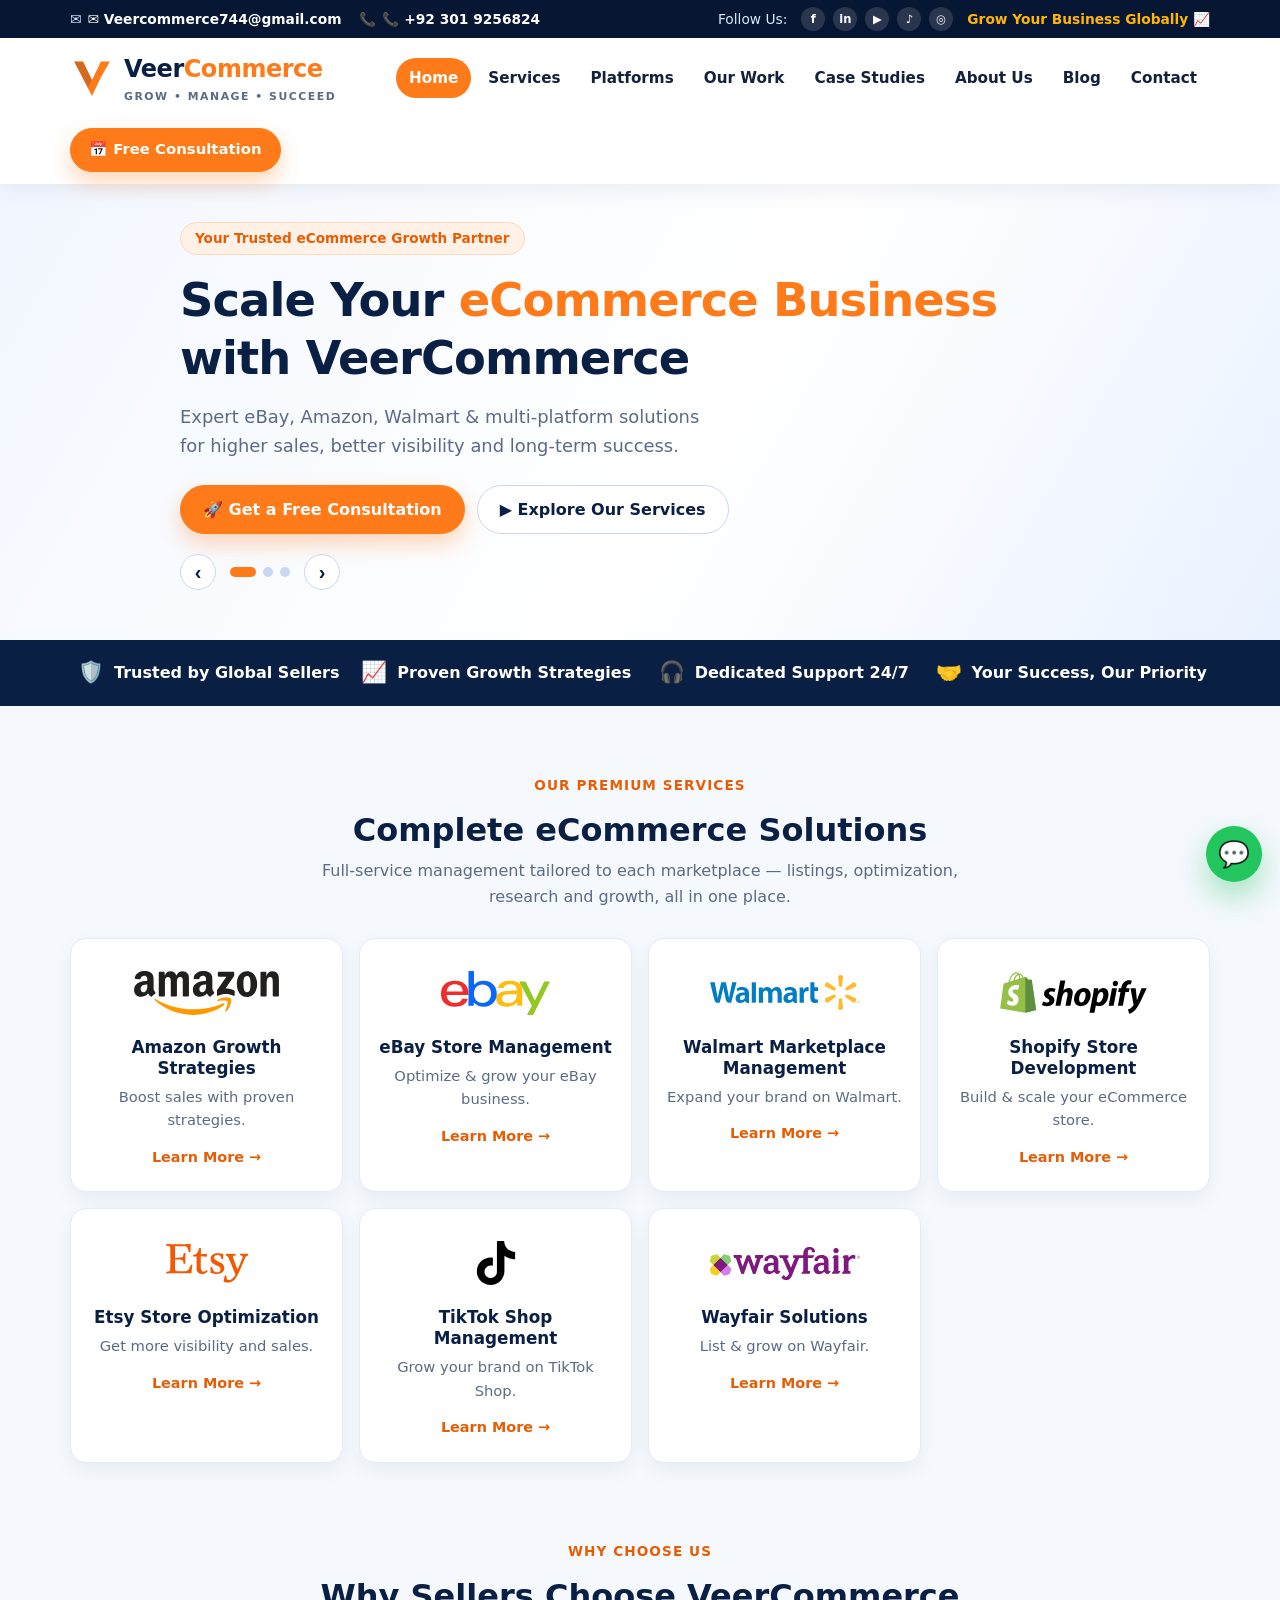
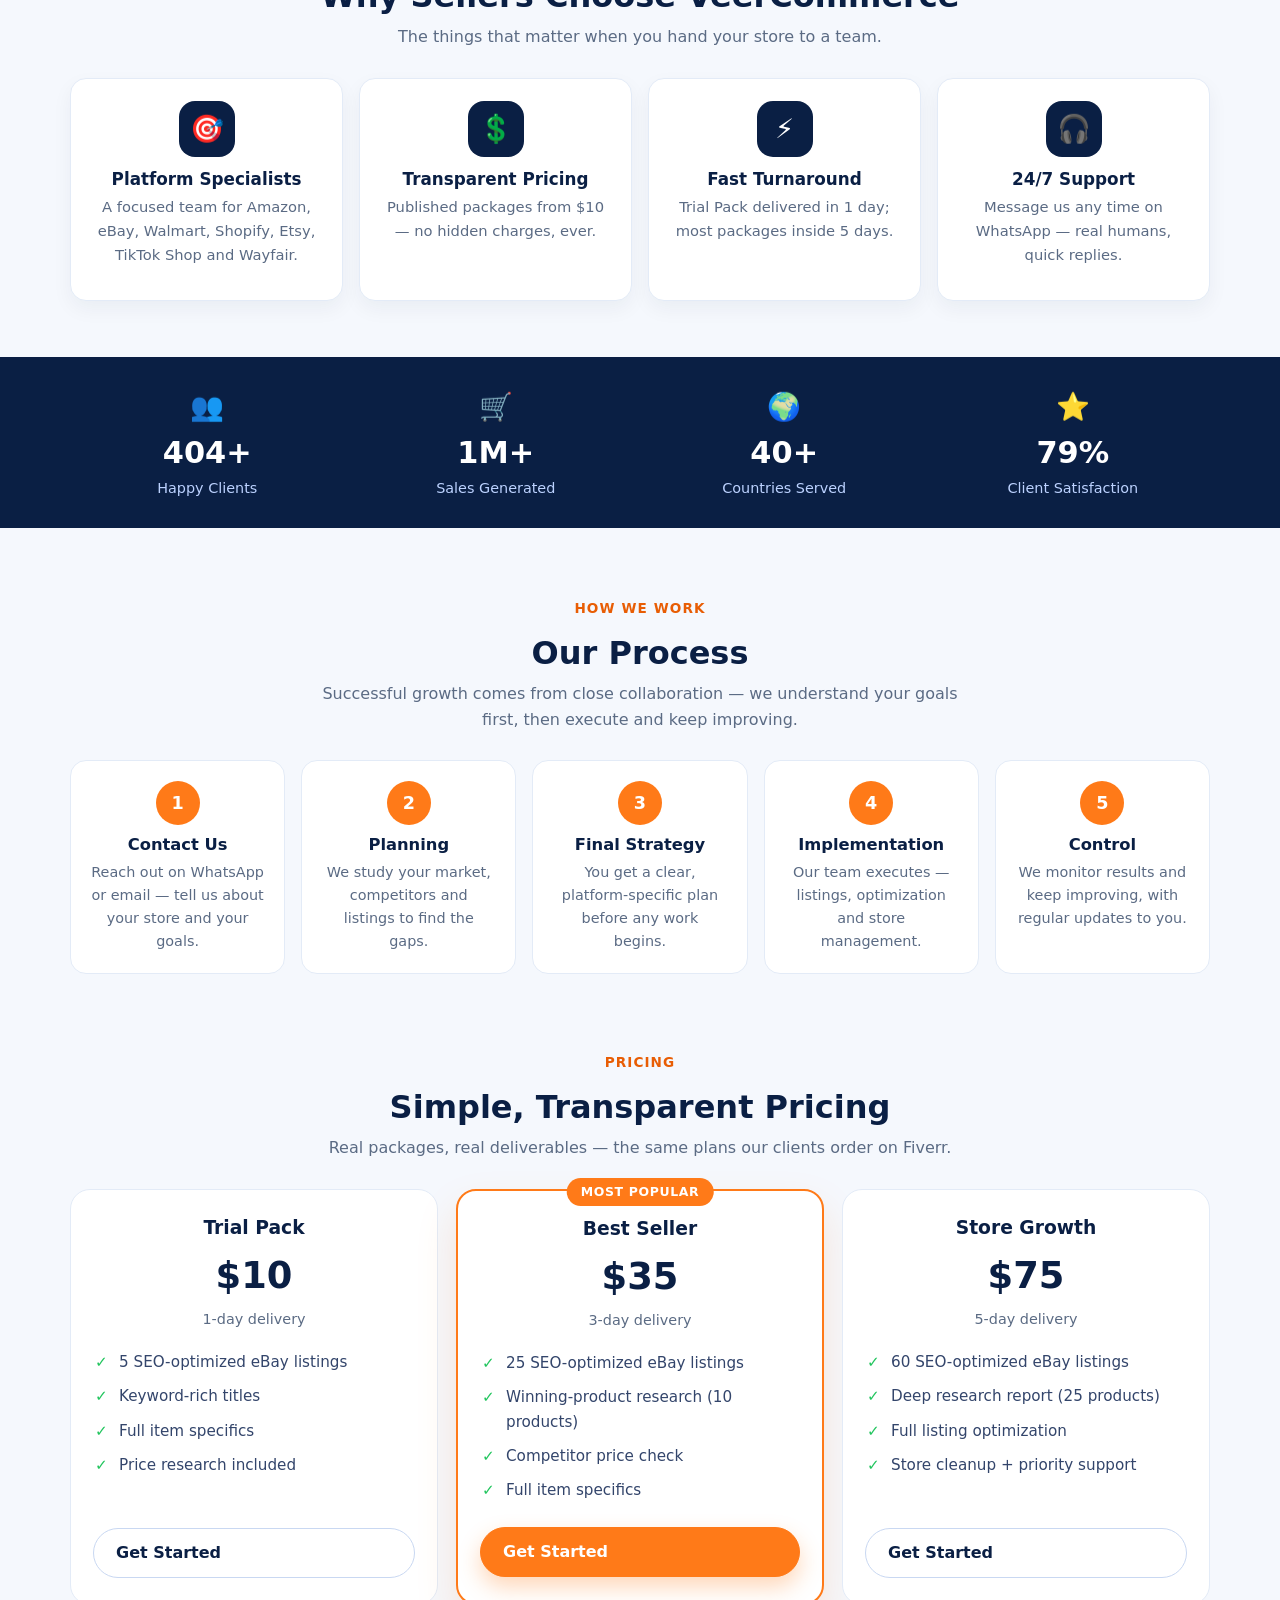
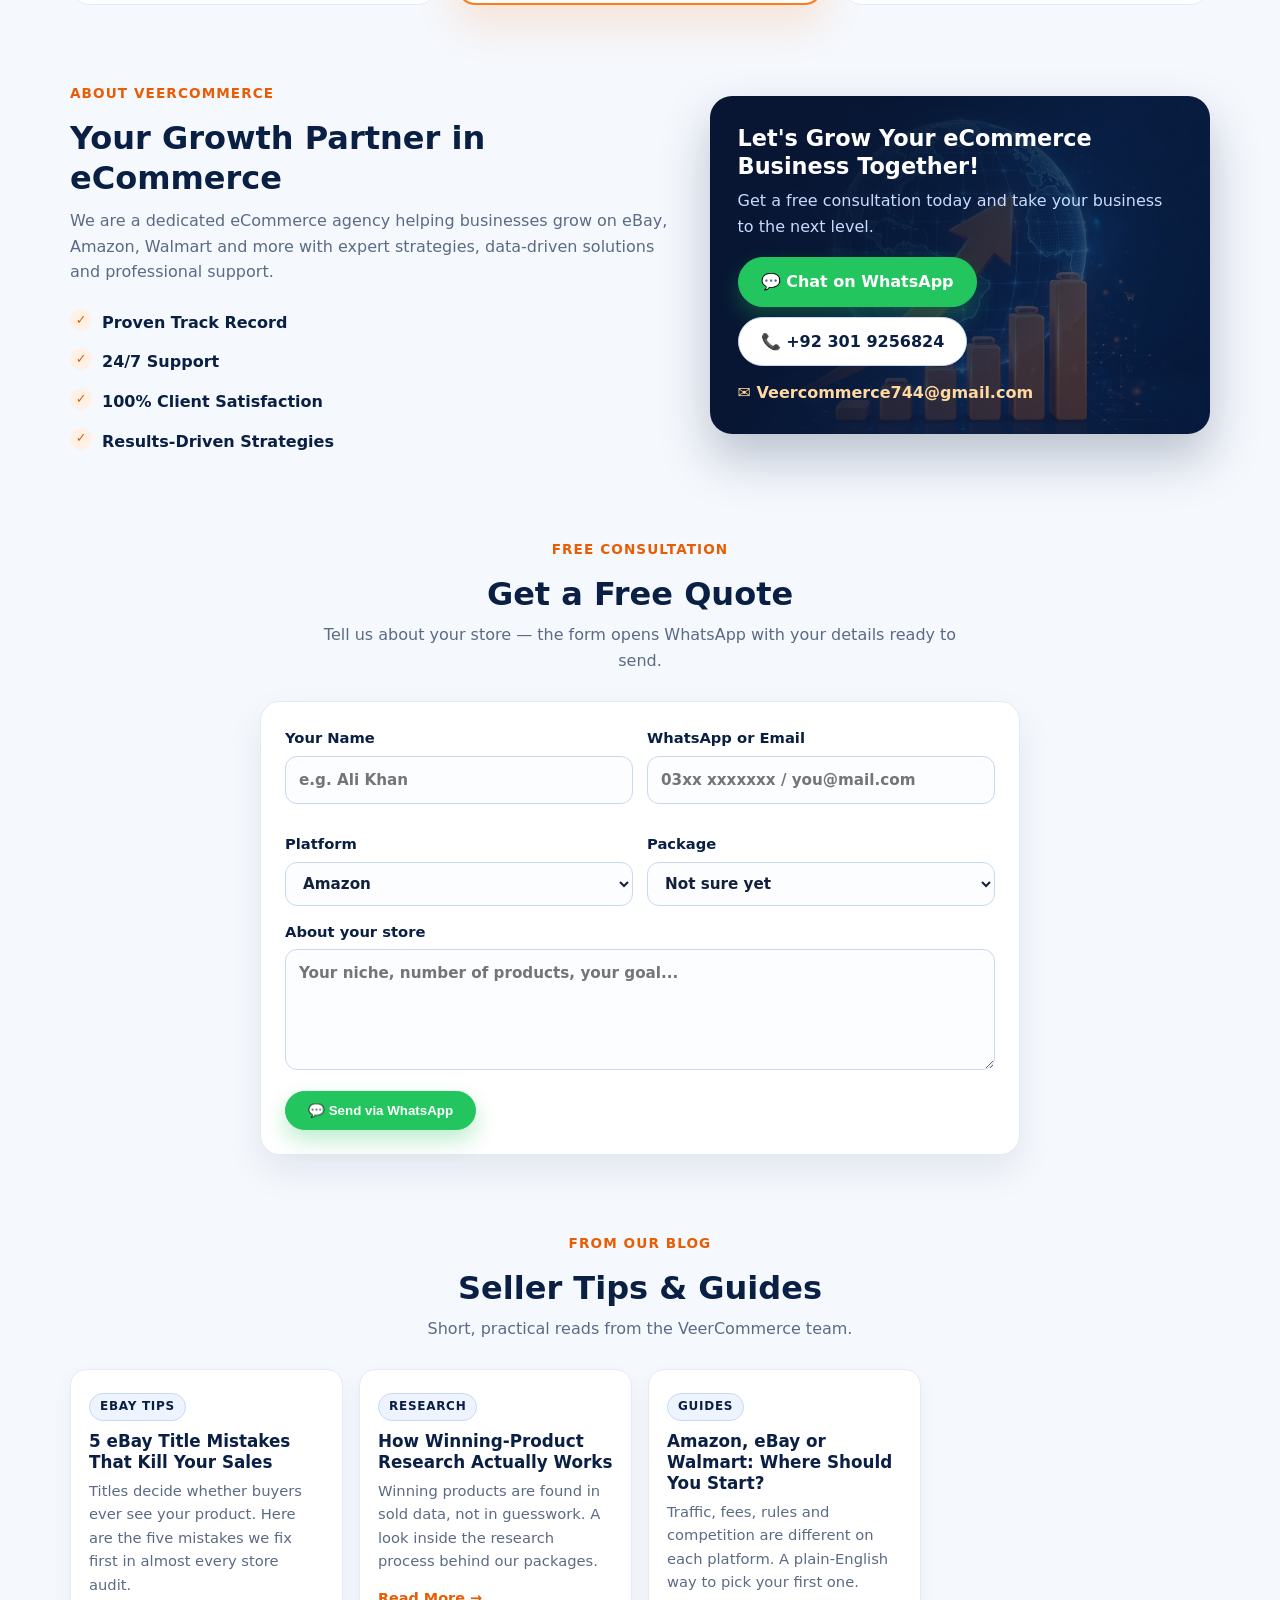
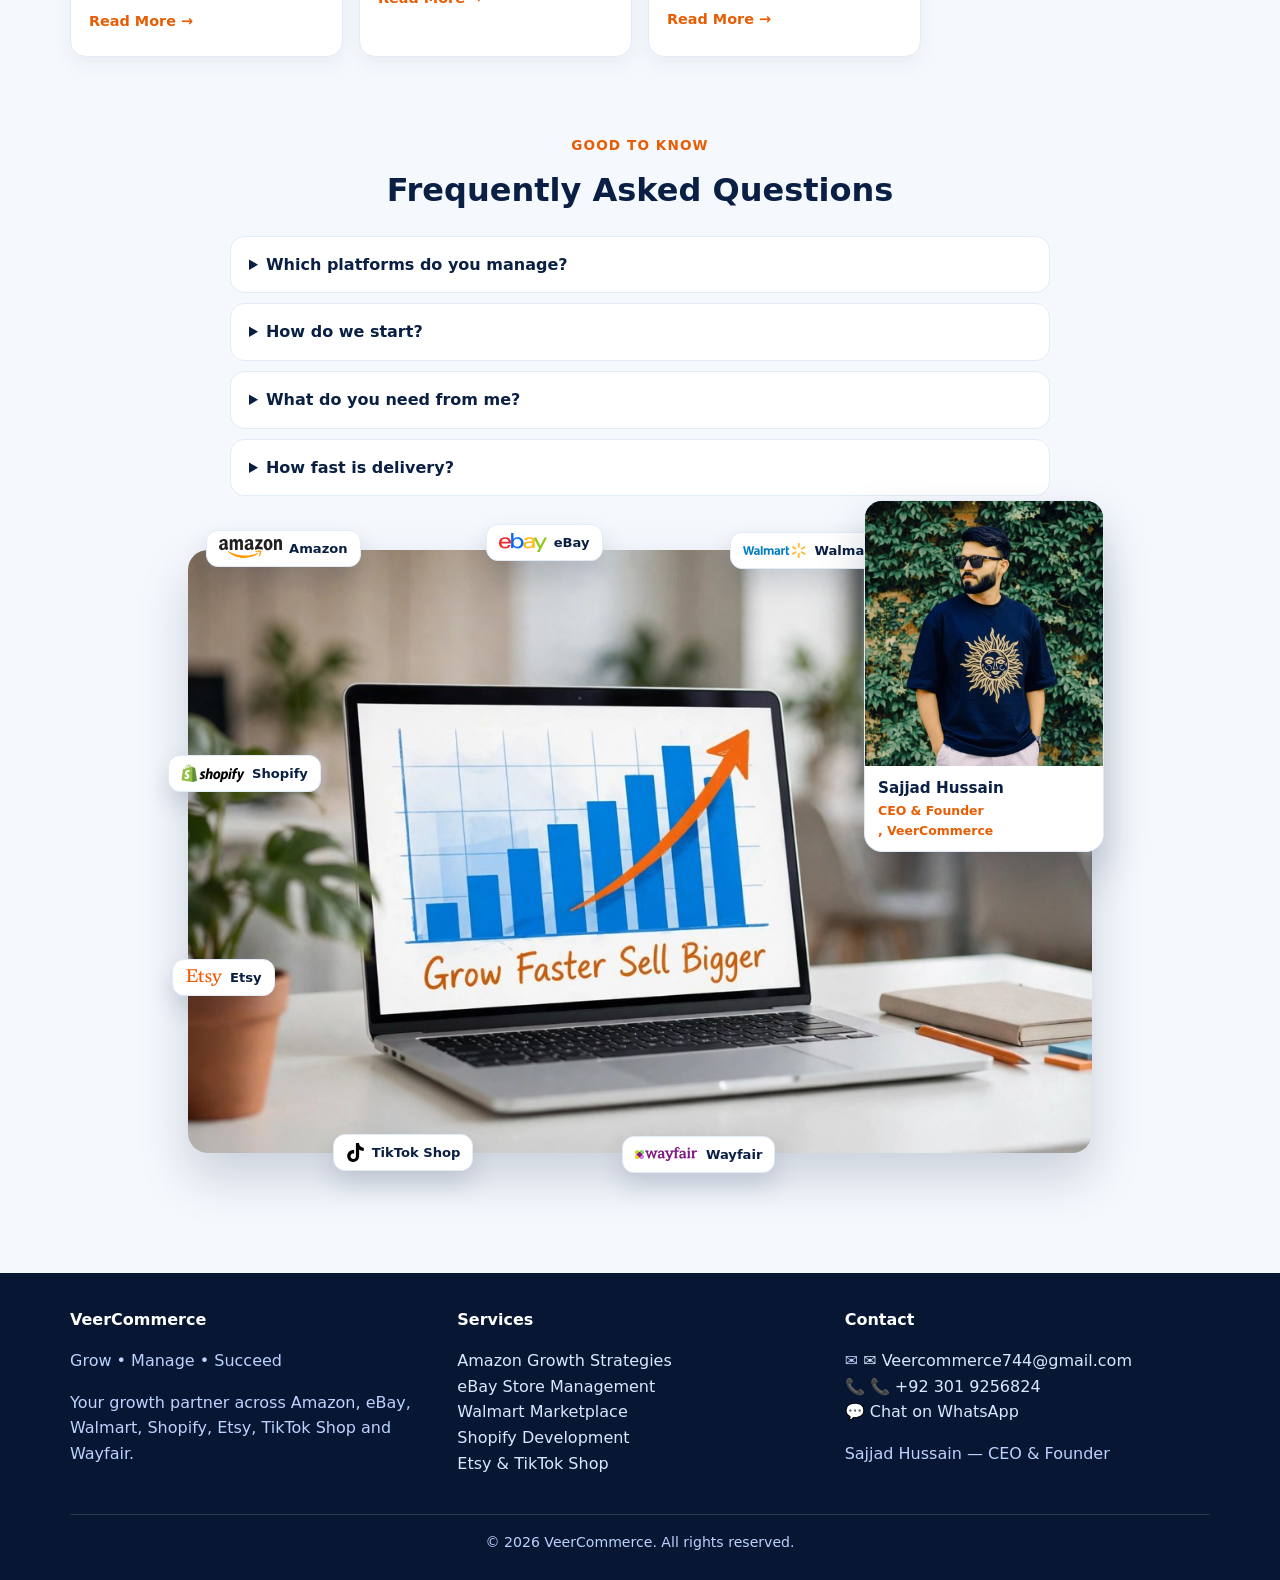
<file: index.html>
<!DOCTYPE html>
<html lang="en">
<head>
<meta charset="UTF-8">
<meta name="viewport" content="width=device-width, initial-scale=1.0">
<title>VeerCommerce — eCommerce Growth Agency for Amazon, eBay, Walmart & More</title>
<meta name="description" content="VeerCommerce helps sellers grow on Amazon, eBay, Walmart, Shopify, Etsy, TikTok Shop and Wayfair: store management, SEO listings, product research and growth strategies. Led by CEO Sajjad Hussain.">
<link rel="stylesheet" href="style.css">
<meta property="og:title" content="VeerCommerce — eCommerce Growth Agency">
<meta property="og:description" content="We manage and grow stores on Amazon, eBay, Walmart, Shopify, Etsy, TikTok Shop and Wayfair. CEO: Sajjad Hussain.">
<meta property="og:type" content="website">
<meta property="og:url" content="https://veercommerce.com/">
<meta property="og:image" content="https://veercommerce.com/images/hero-laptop.jpg">
<script type="application/ld+json">
{"@context":"https://schema.org","@type":"ProfessionalService","name":"VeerCommerce","slogan":"Grow • Manage • Succeed","email":"Veercommerce744@gmail.com","telephone":"+92-301-9256824","url":"https://veercommerce.com/","founder":{"@type":"Person","name":"Sajjad Hussain","jobTitle":"CEO & Founder"},"makesOffer":[{"@type":"Offer","name":"Trial Pack","price":"10","priceCurrency":"USD"},{"@type":"Offer","name":"Best Seller","price":"35","priceCurrency":"USD"},{"@type":"Offer","name":"Store Growth","price":"75","priceCurrency":"USD"}]}
</script>
<link rel="icon" href="data:image/svg+xml,%3Csvg xmlns='http://www.w3.org/2000/svg' viewBox='0 0 64 64'%3E%3Cpath d='M8 10 L32 56 L44 30 L56 10 L44 10 L32 34 L20 10 Z' fill='%23ff7a18'/%3E%3C/svg%3E">
</head>
<body>

<div class="topbar">
  <div class="container">
    <span class="tb-item">✉️ <a data-mail href="#">Veercommerce744@gmail.com</a></span>
    <span class="tb-item">📞 <a data-tel href="#">+92 301 9256824</a></span>
    <div class="tb-right">
      <span>Follow Us:</span>
      <span class="socials">
        <a href="#" aria-label="Facebook">f</a>
        <a href="#" aria-label="LinkedIn">in</a>
        <a href="#" aria-label="YouTube">▶</a>
        <a href="#" aria-label="TikTok">♪</a>
        <a href="#" aria-label="Instagram">◎</a>
      </span>
      <span class="grow" data-topbar-note>Grow Your Business Globally 📈</span>
    </div>
  </div>
</div>

<header class="site-header">
  <div class="container header-inner">
    <a class="logo" href="#home">
      <svg class="logo-mark" viewBox="0 0 64 64" aria-hidden="true"><path d="M6 8 L32 58 L45 31 L58 8 L45 8 L32 35 L19 8 Z" fill="#ff7a18"/><path d="M6 8 L19 8 L32 35 L26 46 Z" fill="#0a1f44" opacity=".18"/></svg>
      <span>
        <span class="logo-name">Veer<span>Commerce</span></span>
        <span class="logo-tag" data-tagline>Grow • Manage • Succeed</span>
      </span>
    </a>
    <nav class="main-nav">
      <a href="#home" class="active">Home</a>
      <a href="#services">Services</a>
      <a href="#platforms">Platforms</a>
      <a href="#process">Our Work</a>
      <a href="#results">Case Studies</a>
      <a href="#about">About Us</a>
      <a href="#blog">Blog</a>
      <a href="#contact">Contact</a>
    </nav>
    <button class="menu-btn" data-menu-btn aria-label="Menu">⋮</button>
    <a class="btn btn-sm" data-wa href="#" target="_blank" rel="noopener">📅 Free Consultation</a>
  </div>
</header>

<section class="hero" id="home">
  <div class="container hero-inner">
    <div class="hero-copy">
      <span class="hero-badge" data-hero-badge>Your Trusted eCommerce Growth Partner</span>
      <div data-slides></div>
      <div class="hero-cta">
        <a class="btn" data-wa href="#" target="_blank" rel="noopener">🚀 Get a Free Consultation</a>
        <a class="btn btn-outline" href="#services">▶ Explore Our Services</a>
      </div>
      <div class="slider-nav">
        <button type="button" data-slide-prev aria-label="Previous slide">‹</button>
        <div class="slider-dots" data-slide-dots></div>
        <button type="button" data-slide-next aria-label="Next slide">›</button>
      </div>
    </div>
  </div>
</section>

<div class="trustbar">
  <div class="container" data-trustbar></div>
</div>

<main>
  <section class="section" id="services">
    <div class="container">
      <p class="kicker">Our Premium Services</p>
      <h2>Complete eCommerce Solutions</h2>
      <p class="sub">Full-service management tailored to each marketplace — listings, optimization, research and growth, all in one place.</p>
      <div class="card-grid" data-services></div>
    </div>
  </section>

  <section class="section" id="why">
    <div class="container">
      <p class="kicker">Why Choose Us</p>
      <h2>Why Sellers Choose VeerCommerce</h2>
      <p class="sub">The things that matter when you hand your store to a team.</p>
      <div class="card-grid" data-why></div>
    </div>
  </section>

  <section class="stats" id="results">
    <div class="container" data-stats></div>
  </section>

  <section class="section" id="process">
    <div class="container">
      <p class="kicker">How We Work</p>
      <h2>Our Process</h2>
      <p class="sub">Successful growth comes from close collaboration — we understand your goals first, then execute and keep improving.</p>
      <div class="steps" data-process></div>
    </div>
  </section>

  <section class="section" id="pricing">
    <div class="container">
      <p class="kicker">Pricing</p>
      <h2>Simple, Transparent Pricing</h2>
      <p class="sub">Real packages, real deliverables — the same plans our clients order on Fiverr.</p>
      <div class="price-grid" data-pricing></div>
    </div>
  </section>

  <section class="section" id="about">
    <div class="container about-grid">
      <div>
        <p class="kicker">About VeerCommerce</p>
        <h2 data-about-title>Your Growth Partner in eCommerce</h2>
        <p class="sub" style="text-align:left;margin:10px 0 0" data-about-text>We are a dedicated eCommerce agency helping businesses grow on eBay, Amazon, Walmart and more with expert strategies, data-driven solutions and professional support.</p>
        <ul class="about-points" data-about-points></ul>
      </div>
      <div class="cta-card" id="contact">
        <h3>Let's Grow Your eCommerce Business Together!</h3>
        <p>Get a free consultation today and take your business to the next level.</p>
        <div class="row">
          <a class="btn btn-wa" data-wa href="#" target="_blank" rel="noopener">💬 Chat on WhatsApp</a>
          <a class="btn btn-outline" data-tel href="#">📞 +92 301 9256824</a>
        </div>
        <a class="mail" data-mail href="#">✉️ Veercommerce744@gmail.com</a>
      </div>
    </div>
  </section>

  <section class="section" id="quote">
    <div class="container">
      <p class="kicker">Free Consultation</p>
      <h2>Get a Free Quote</h2>
      <p class="sub">Tell us about your store — the form opens WhatsApp with your details ready to send.</p>
      <form class="quote-form" data-quote-form>
        <div class="qf-grid">
          <label>Your Name<input type="text" name="qname" placeholder="e.g. Ali Khan" required></label>
          <label>WhatsApp or Email<input type="text" name="qcontact" placeholder="03xx xxxxxxx / you@mail.com" required></label>
          <label>Platform
            <select name="qplatform">
              <option>Amazon</option><option>eBay</option><option>Walmart</option><option>Shopify</option><option>Etsy</option><option>TikTok Shop</option><option>Wayfair</option><option>Other</option>
            </select>
          </label>
          <label>Package
            <select name="qpackage">
              <option>Not sure yet</option><option>Trial Pack — $10</option><option>Best Seller — $35</option><option>Store Growth — $75</option>
            </select>
          </label>
        </div>
        <label>About your store<textarea name="qmsg" rows="4" placeholder="Your niche, number of products, your goal..."></textarea></label>
        <button class="btn btn-wa" type="submit">💬 Send via WhatsApp</button>
      </form>
    </div>
  </section>

  <section class="section" id="blog">
    <div class="container">
      <p class="kicker">From Our Blog</p>
      <h2>Seller Tips &amp; Guides</h2>
      <p class="sub">Short, practical reads from the VeerCommerce team.</p>
      <div class="card-grid" data-blog></div>
    </div>
  </section>

  <section class="section" id="faq">
    <div class="container">
      <p class="kicker">Good to Know</p>
      <h2>Frequently Asked Questions</h2>
      <div class="faq" data-faqs style="margin-top:26px"></div>
    </div>
  </section>

  <section class="showcase">
    <div class="container">
      <div class="hero-visual">
        <div class="hero-img-wrap">
          <img class="hero-img" src="images/hero-laptop.jpg" alt="Sales growth chart on a laptop — Grow Faster, Sell Bigger">
          <div data-hero-logos></div>
        </div>
        <div class="ceo-panel">
          <div class="ceo-photo" data-ceo-initials>SH</div>
          <div class="ceo-badge">
            <strong data-ceo-name>Sajjad Hussain</strong>
            <span><span data-ceo-title>CEO &amp; Founder</span>, VeerCommerce</span>
          </div>
        </div>
      </div>
    </div>
  </section>
</main>

<footer class="site-footer">
  <div class="container">
    <div class="footer-grid">
      <div>
        <h4>VeerCommerce</h4>
        <p data-tagline>Grow • Manage • Succeed</p>
        <p>Your growth partner across Amazon, eBay, Walmart, Shopify, Etsy, TikTok Shop and Wayfair.</p>
      </div>
      <div>
        <h4>Services</h4>
        <p><a href="#services">Amazon Growth Strategies</a><br>
        <a href="#services">eBay Store Management</a><br>
        <a href="#services">Walmart Marketplace</a><br>
        <a href="#services">Shopify Development</a><br>
        <a href="#services">Etsy &amp; TikTok Shop</a></p>
      </div>
      <div>
        <h4>Contact</h4>
        <p>✉️ <a data-mail href="#">Veercommerce744@gmail.com</a><br>
        📞 <a data-tel href="#">+92 301 9256824</a><br>
        💬 <a data-wa href="#" target="_blank" rel="noopener">Chat on WhatsApp</a></p>
        <p><span data-ceo-name>Sajjad Hussain</span> — <span data-ceo-title>CEO &amp; Founder</span></p>
      </div>
    </div>
    <div class="footer-bottom">© <span id="year"></span> VeerCommerce. All rights reserved.</div>
  </div>
</footer>

<a class="wa-float" data-wa href="#" target="_blank" rel="noopener" aria-label="Chat on WhatsApp">💬</a>
<button class="to-top" data-top aria-label="Back to top">↑</button>

<div class="reader" data-reader hidden>
  <div class="reader-card">
    <button class="reader-close" data-reader-close aria-label="Close">✕</button>
    <p class="kicker" data-reader-tag style="text-align:left"></p>
    <h2 data-reader-title style="text-align:left"></h2>
    <div class="reader-body" data-reader-body></div>
  </div>
</div>

<script src="script.js"></script>
</body>
</html>
</file>
<file: style.css>
/* VeerCommerce — navy & orange premium corporate theme. */
:root{
  --navy:#0a1f44;
  --navy-dark:#071633;
  --navy-soft:#123064;
  --orange:#ff7a18;
  --orange-dark:#e85d04;
  --ink:#14213d;
  --muted:#5b6b84;
  --bg:#f5f8fd;
  --card:#ffffff;
  --border:#e3ebf7;
  --gold:#ffb703;
  --green:#22c55e;
  --radius:16px;
}
*{box-sizing:border-box}
html{scroll-behavior:smooth}
body{margin:0;font-family:system-ui,-apple-system,"Segoe UI",Roboto,Helvetica,Arial,sans-serif;background:var(--bg);color:var(--ink);line-height:1.6;overflow-x:clip}
.container{max-width:1180px;margin:0 auto;padding:0 20px}
a{text-decoration:none;color:inherit}
img{max-width:100%}
h1,h2,h3{line-height:1.25;margin:0}

/* ---------- Top bar ---------- */
.topbar{background:var(--navy-dark);color:#dbe7ff;font-size:.86rem}
.topbar .container{display:flex;align-items:center;gap:18px;flex-wrap:wrap;padding-top:7px;padding-bottom:7px}
.topbar a{color:#fff;font-weight:600}
.topbar .tb-item{display:inline-flex;align-items:center;gap:6px}
.topbar .tb-right{margin-left:auto;display:flex;align-items:center;gap:14px}
.topbar .socials{display:inline-flex;gap:8px}
.topbar .socials a{display:inline-flex;align-items:center;justify-content:center;width:24px;height:24px;border-radius:50%;background:rgba(255,255,255,.14);font-size:.72rem}
.topbar .grow{color:var(--gold);font-weight:700}

/* ---------- Header ---------- */
.site-header{background:#fff;position:sticky;top:0;z-index:30;box-shadow:0 4px 24px rgba(10,31,68,.08)}
.header-inner{display:flex;align-items:center;gap:22px;padding-top:12px;padding-bottom:12px;flex-wrap:wrap}
.logo{display:flex;align-items:center;gap:10px}
.logo-mark{width:44px;height:44px;flex:none}
.logo-name{font-size:1.5rem;font-weight:800;color:var(--navy);letter-spacing:-.02em}
.logo-name span{color:var(--orange)}
.logo-tag{display:block;font-size:.68rem;font-weight:700;letter-spacing:.14em;color:var(--muted);text-transform:uppercase}
.main-nav{display:flex;gap:4px;margin-left:auto;flex-wrap:wrap}
.main-nav a{padding:8px 13px;border-radius:999px;font-weight:600;color:var(--ink);font-size:.95rem}
.main-nav a:hover{background:#eef4ff;color:var(--navy)}
.main-nav a.active{background:var(--orange);color:#fff}
.btn{display:inline-flex;align-items:center;gap:8px;background:var(--orange);color:#fff;font-weight:700;padding:11px 22px;border-radius:999px;border:1px solid var(--orange);cursor:pointer;box-shadow:0 10px 22px rgba(255,122,24,.30)}
.btn:hover{background:var(--orange-dark)}
.btn-outline{background:#fff;color:var(--navy);border:1px solid #c9d8f2;box-shadow:none}
.btn-outline:hover{background:#eef4ff}
.btn-wa{background:var(--green);border-color:var(--green);box-shadow:0 10px 22px rgba(34,197,94,.30)}
.btn-sm{padding:9px 18px;font-size:.93rem}

/* ---------- Hero ---------- */
.hero{background:linear-gradient(120deg,#f2f7ff 0%,#ffffff 55%,#eaf2ff 100%);overflow:hidden}
.hero-inner{display:grid;grid-template-columns:1fr;gap:26px;align-items:center;padding:38px 0 46px;max-width:920px;margin:0 auto}
.hero-badge{display:inline-block;background:#fff1e6;color:var(--orange-dark);border:1px solid #ffd9b8;border-radius:999px;padding:5px 14px;font-size:.85rem;font-weight:700;margin-bottom:16px}
.hero h1{font-size:2.9rem;font-weight:800;color:var(--navy);letter-spacing:-.02em}
.hero h1 .accent{color:var(--orange)}
.hero p{color:var(--muted);font-size:1.12rem;max-width:520px;margin:16px 0 24px}
.hero-cta{display:flex;gap:12px;flex-wrap:wrap}
.chips{display:flex;flex-wrap:wrap;gap:8px;margin-top:16px}
.chip{background:#fff;border:1px solid var(--border);border-radius:12px;padding:7px 13px;font-weight:800;font-size:.9rem;box-shadow:0 6px 14px rgba(10,31,68,.06);display:inline-flex;align-items:center;gap:8px}
.chip img{height:18px;width:auto;max-width:72px;object-fit:contain}
.hero-visual{position:relative;padding:26px 8px 30px;width:100%;max-width:920px;margin:4px auto 0}
.hero-img-wrap{position:relative;width:100%}
.hero-img{width:100%;border-radius:20px;box-shadow:0 24px 50px rgba(10,31,68,.18);display:block}
.float-chip{position:absolute;display:inline-flex;align-items:center;gap:7px;background:#fff;border:1px solid var(--border);border-radius:12px;padding:7px 12px;font-weight:800;font-size:.82rem;color:var(--navy);box-shadow:0 12px 26px rgba(10,31,68,.14);animation:floaty 5.5s ease-in-out infinite;z-index:3;white-space:nowrap}
.float-chip img{height:19px;width:auto;max-width:64px;object-fit:contain}
@keyframes floaty{0%,100%{transform:translateY(0) rotate(-1.2deg)}50%{transform:translateY(-9px) rotate(1.2deg)}}
.fp1{top:-20px;left:2%}
.fp2{top:-26px;left:33%}
.fp3{top:-18px;left:60%}
.fp4{top:34%;left:-20px}
.fp5{bottom:26%;left:-16px}
.fp6{bottom:-18px;left:16%}
.fp7{bottom:-20px;left:48%}
.ceo-panel{position:absolute;right:-4px;top:-24px;width:240px;background:#fff;border:1px solid var(--border);border-radius:18px;overflow:hidden;box-shadow:0 22px 44px rgba(10,31,68,.22);z-index:4}
.ceo-photo{height:265px;background:linear-gradient(135deg,var(--navy),var(--navy-soft));color:#ffd9a0;display:flex;align-items:center;justify-content:center;font-weight:800;font-size:1.6rem;overflow:hidden}
.ceo-photo img{width:100%;height:100%;object-fit:cover;object-position:center 15%}
.ceo-badge{padding:10px 13px}
.ceo-badge strong{display:block;color:var(--navy);font-size:.95rem}
.ceo-badge span{display:block;color:var(--orange-dark);font-size:.78rem;font-weight:700}

/* ---------- Trust bar ---------- */
.trustbar{background:var(--navy);color:#fff}
.trustbar .container{display:grid;grid-template-columns:repeat(auto-fit,minmax(210px,1fr));gap:10px;padding-top:16px;padding-bottom:16px}
.trust-item{display:flex;align-items:center;gap:10px;font-weight:700;justify-content:center}
.trust-item .ti{font-size:1.3rem}

/* ---------- Sections ---------- */
.section{padding:56px 0 8px}
.kicker{text-align:center;color:var(--orange-dark);font-weight:800;letter-spacing:.08em;text-transform:uppercase;font-size:.85rem}
.section h2{text-align:center;color:var(--navy);font-size:2rem;margin:6px 0 8px}
.section .sub{text-align:center;color:var(--muted);max-width:640px;margin:0 auto 28px}
.card-grid{display:grid;grid-template-columns:repeat(auto-fill,minmax(230px,1fr));gap:16px}
.svc{background:var(--card);border:1px solid var(--border);border-radius:var(--radius);padding:22px 18px;text-align:center;box-shadow:0 8px 20px rgba(10,31,68,.05);transition:transform .15s ease,box-shadow .15s ease}
.svc:hover{transform:translateY(-3px);box-shadow:0 16px 32px rgba(10,31,68,.10)}
.svc .svc-icon{width:56px;height:56px;margin:0 auto 12px;border-radius:16px;display:flex;align-items:center;justify-content:center;font-size:1.7rem;font-weight:800;color:#fff;background:var(--c,#0a1f44)}
.svc h3{color:var(--navy);font-size:1.05rem;margin-bottom:6px}
.svc p{color:var(--muted);font-size:.92rem;margin:0 0 12px}
.svc a{color:var(--orange-dark);font-weight:700;font-size:.9rem}

/* ---------- Stats ---------- */
.stats{background:var(--navy);border-radius:0;margin-top:48px}
.stats .container{display:grid;grid-template-columns:repeat(auto-fit,minmax(180px,1fr));gap:14px;padding-top:28px;padding-bottom:28px;text-align:center}
.stat .ic{font-size:1.7rem}
.stat .num{display:block;font-size:1.9rem;font-weight:800;color:#fff}
.stat .lbl{display:block;color:#bcd2ff;font-size:.9rem}

/* ---------- Process ---------- */
.steps{display:grid;grid-template-columns:repeat(auto-fit,minmax(190px,1fr));gap:16px}
.step{background:#fff;border:1px solid var(--border);border-radius:var(--radius);padding:20px;text-align:center}
.step .n{display:inline-flex;align-items:center;justify-content:center;width:44px;height:44px;border-radius:50%;background:var(--orange);color:#fff;font-weight:800;font-size:1.1rem;margin-bottom:10px}
.step h3{color:var(--navy);font-size:1.02rem;margin-bottom:5px}
.step p{color:var(--muted);font-size:.9rem;margin:0}

/* ---------- Pricing ---------- */
.price-grid{display:grid;grid-template-columns:repeat(auto-fit,minmax(250px,1fr));gap:18px;align-items:stretch}
.price-card{background:#fff;border:1px solid var(--border);border-radius:20px;padding:26px 22px;text-align:center;position:relative;display:flex;flex-direction:column}
.price-card.popular{border:2px solid var(--orange);box-shadow:0 20px 40px rgba(255,122,24,.16)}
.pop-badge{position:absolute;top:-13px;left:50%;transform:translateX(-50%);background:var(--orange);color:#fff;font-size:.78rem;font-weight:800;padding:4px 14px;border-radius:999px;letter-spacing:.05em}
.price-card h3{color:var(--navy)}
.price-card .amount{font-size:2.3rem;font-weight:800;color:var(--navy);margin:8px 0 2px}
.price-card .del{color:var(--muted);font-size:.9rem;margin-bottom:14px}
.price-card ul{list-style:none;margin:0 0 20px;padding:0;text-align:left;flex:1}
.price-card li{padding:5px 0 5px 26px;position:relative;color:#33456b;font-size:.95rem}
.price-card li::before{content:"✓";position:absolute;left:2px;color:var(--green);font-weight:800}

/* ---------- About / CTA ---------- */
.about-grid{display:grid;grid-template-columns:1.1fr .9fr;gap:28px;align-items:center}
.about-grid h2{text-align:left}
.about-grid .kicker{text-align:left}
.about-points{list-style:none;margin:18px 0 0;padding:0}
.about-points li{padding:7px 0 7px 32px;position:relative;font-weight:600;color:var(--navy)}
.about-points li::before{content:"✓";position:absolute;left:0;top:6px;width:22px;height:22px;border-radius:50%;background:#fff1e6;color:var(--orange-dark);display:flex;align-items:center;justify-content:center;font-size:.8rem;font-weight:800}
.cta-card{background:linear-gradient(120deg,rgba(8,22,51,.95) 30%,rgba(10,31,68,.82) 60%,rgba(10,31,68,.55)),url('images/cta-globe.jpg') center/cover no-repeat;color:#fff;border-radius:22px;padding:28px;box-shadow:0 24px 50px rgba(10,31,68,.25)}
.cta-card h3{font-size:1.4rem;margin-bottom:8px}
.cta-card p{color:#c8dbff;margin:0 0 18px}
.cta-card .row{display:flex;gap:10px;flex-wrap:wrap;align-items:center}
.cta-card .mail{display:block;margin-top:14px;color:#ffd9a0;font-weight:600}

.svc-logo{height:64px;display:flex;align-items:center;justify-content:center;margin-bottom:12px;padding:6px 10px}
.svc-logo img{max-height:44px;max-width:150px;width:auto;object-fit:contain}

/* ---------- Menu button (3 dots) ---------- */
.menu-btn{display:none;margin-left:auto;width:42px;height:42px;border-radius:12px;border:1px solid var(--border);background:#fff;color:var(--navy);font-size:1.5rem;font-weight:800;cursor:pointer;line-height:1}

/* ---------- Quote form ---------- */
.quote-form{max-width:760px;margin:0 auto;background:#fff;border:1px solid var(--border);border-radius:20px;padding:24px;box-shadow:0 16px 36px rgba(10,31,68,.08)}
.qf-grid{display:grid;grid-template-columns:1fr 1fr;gap:14px}
.quote-form label{display:block;font-weight:700;color:var(--navy);font-size:.92rem;margin-bottom:14px}
.quote-form input,.quote-form select,.quote-form textarea{width:100%;margin-top:6px;padding:11px 13px;border:1px solid #c9d8f2;border-radius:12px;font:inherit;font-size:.95rem;color:var(--ink);background:#fbfdff}
.quote-form input:focus,.quote-form select:focus,.quote-form textarea:focus{outline:2px solid var(--orange);border-color:var(--orange)}

/* ---------- Blog ---------- */
.blog-card{text-align:left}
.blog-tag{display:inline-block;background:#eef4ff;color:var(--navy);border:1px solid #c9d8f2;font-size:.75rem;font-weight:800;letter-spacing:.06em;text-transform:uppercase;padding:3px 10px;border-radius:999px;margin-bottom:10px}
.blog-card a{color:var(--orange-dark);font-weight:700;font-size:.9rem}
.reader{position:fixed;inset:0;z-index:60;background:rgba(7,22,51,.66);display:flex;align-items:flex-start;justify-content:center;overflow:auto;padding:26px 14px}
.reader[hidden]{display:none}
.reader-card{background:#fff;border-radius:20px;max-width:720px;width:100%;padding:30px 30px 34px;position:relative;box-shadow:0 30px 60px rgba(0,0,0,.3)}
.reader-card h2{color:var(--navy);font-size:1.6rem;margin:4px 0 14px}
.reader-body p{color:#33456b;margin:0 0 12px}
.reader-close{position:absolute;top:14px;right:14px;width:38px;height:38px;border-radius:50%;border:1px solid var(--border);background:#fff;font-size:1rem;cursor:pointer}

/* ---------- 3D effects ---------- */
.showcase{padding:6px 0 34px}
.tilt{transform-style:preserve-3d;will-change:transform}
.tilt-wrap{perspective:900px}
.hero-img-wrap{perspective:1100px}
.hero-img{transition:transform .35s ease}
.ceo-panel{animation:ceoFloat 7s ease-in-out infinite}
@keyframes ceoFloat{0%,100%{transform:translateY(0) rotate(-.6deg)}50%{transform:translateY(-8px) rotate(.6deg)}}
.float-chip{transform-style:preserve-3d}
.faq{max-width:820px;margin:0 auto}
.faq details{background:#fff;border:1px solid var(--border);border-radius:14px;padding:15px 18px;margin-bottom:10px}
.faq summary{font-weight:700;color:var(--navy);cursor:pointer}
.faq p{color:var(--muted);margin:8px 0 0}

/* ---------- Footer ---------- */
.site-footer{background:var(--navy-dark);color:#bcd2ff;margin-top:56px;padding:34px 0 26px}
.footer-grid{display:grid;grid-template-columns:repeat(auto-fit,minmax(220px,1fr));gap:22px}
.site-footer h4{color:#fff;margin:0 0 10px}
.site-footer a{color:#dbe7ff}
.site-footer a:hover{color:#fff;text-decoration:underline}
.footer-bottom{border-top:1px solid rgba(255,255,255,.14);margin-top:22px;padding-top:16px;text-align:center;font-size:.88rem}
.wa-float{position:fixed;right:18px;bottom:18px;z-index:40;width:56px;height:56px;border-radius:50%;background:var(--green);color:#fff;display:flex;align-items:center;justify-content:center;font-size:1.6rem;box-shadow:0 14px 30px rgba(34,197,94,.4)}
.to-top{position:fixed;right:24px;bottom:86px;z-index:40;width:44px;height:44px;border-radius:50%;border:1px solid var(--border);background:#fff;color:var(--navy);font-size:1.15rem;font-weight:800;cursor:pointer;box-shadow:0 10px 24px rgba(10,31,68,.18);opacity:0;pointer-events:none;transition:opacity .2s ease}
.to-top.show{opacity:1;pointer-events:auto}

/* ---------- Hero slider ---------- */
.slide{display:none}
.slide.on{display:block;animation:slideIn .55s ease}
@keyframes slideIn{from{opacity:0;transform:translateY(12px)}to{opacity:1;transform:none}}
.slider-nav{display:flex;align-items:center;gap:14px;margin:20px 0 4px}
.slider-nav>button{width:36px;height:36px;border-radius:50%;border:1px solid #c9d8f2;background:#fff;color:var(--navy);font-size:1.25rem;font-weight:800;cursor:pointer;line-height:1}
.slider-nav>button:hover{background:#eef4ff}
.slider-dots{display:flex;gap:7px}
.slider-dots button{width:10px;height:10px;border-radius:50%;border:none;background:#c9d8f2;cursor:pointer;padding:0}
.slider-dots button.on{background:var(--orange);width:26px;border-radius:999px}

/* ---------- Logo marquee ---------- */
.logo-marquee{background:#fff;border-bottom:1px solid var(--border);padding:18px 0 20px}
.mq-title{text-align:center;color:var(--muted);font-weight:700;font-size:.85rem;letter-spacing:.1em;text-transform:uppercase;margin:0 0 12px}
.mq-track{overflow:hidden;-webkit-mask-image:linear-gradient(90deg,transparent,#000 8%,#000 92%,transparent);mask-image:linear-gradient(90deg,transparent,#000 8%,#000 92%,transparent)}
.mq-row{display:flex;gap:52px;width:max-content;align-items:center;animation:mqScroll 28s linear infinite}
.mq-track:hover .mq-row{animation-play-state:paused}
.mq-item{display:inline-flex;align-items:center}
.mq-item img{height:30px;width:auto;max-width:130px;object-fit:contain}
@keyframes mqScroll{to{transform:translateX(-50%)}}

@media (max-width:1100px){
  .hero-inner{grid-template-columns:1fr;padding:26px 0 34px}
  .hero h1{font-size:2.1rem}
  .about-grid{grid-template-columns:1fr}
  .menu-btn{display:block}
  .main-nav{display:none;position:absolute;top:100%;left:0;right:0;background:#fff;flex-direction:column;padding:12px 16px 16px;box-shadow:0 24px 40px rgba(10,31,68,.16);border-top:1px solid var(--border);z-index:35}
  .main-nav.open{display:flex}
  .main-nav a{padding:11px 10px}
  .site-header .btn-sm{display:none}
  .hero-visual{padding:24px 2px 10px}
  .hero-img-wrap{width:100%}
  .ceo-panel{position:absolute;top:auto;bottom:16px;right:6px;width:44%;margin:0;display:block}
  .ceo-photo{width:100%;height:104px;min-height:0}
  .ceo-badge{padding:7px 10px}
  .ceo-badge strong{font-size:.88rem}
  .float-chip{padding:5px 8px;font-size:.78rem}
  .float-chip img{height:14px;max-width:52px}
  .fp4{left:0}
  .fp5{left:0}
  .fp6,.fp7{display:none}
  .qf-grid{grid-template-columns:1fr}
  .topbar .tb-right{margin-left:0}
}
</file>
